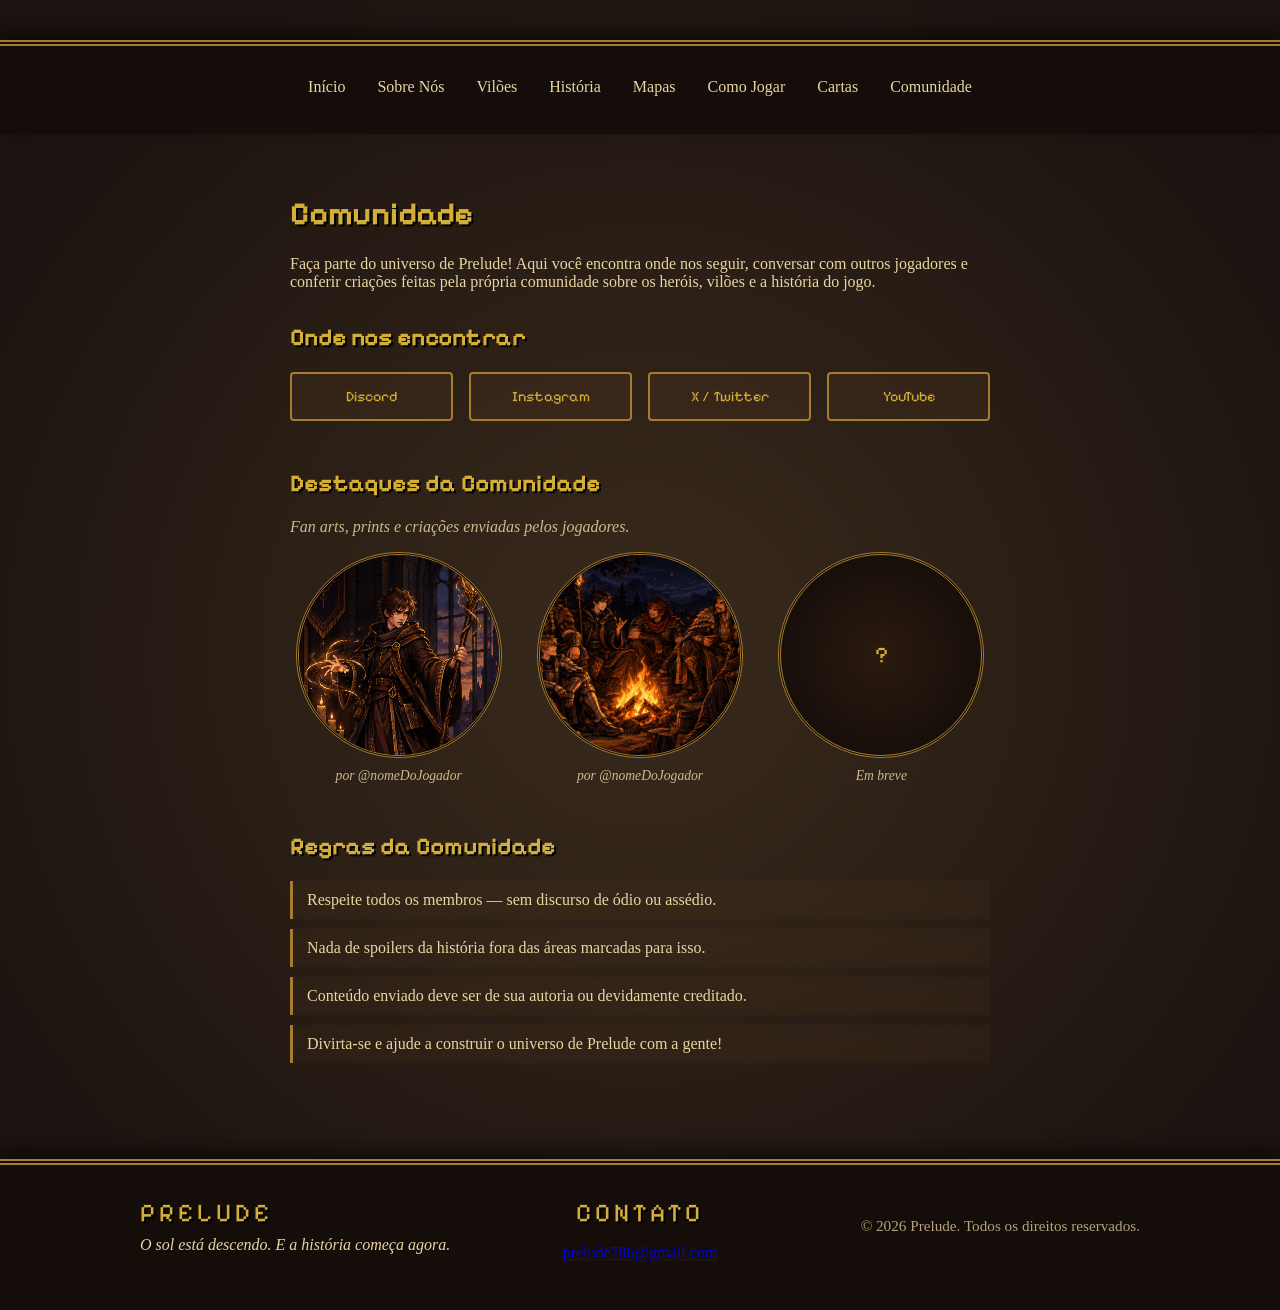
<file: Prelude/comunidade.html>
<!DOCTYPE html>
<html lang="pt-br">
<head>
  <meta charset="UTF-8">
  <meta name="viewport" content="width=device-width, initial-scale=1.0">
  <title>Comunidade - Prelude</title>

  <!-- Fontes usadas no resto do site -->
  <link rel="preconnect" href="https://fonts.googleapis.com">
  <link href="https://fonts.googleapis.com/css2?family=Pixelify+Sans&family=IM+Fell+English&display=swap" rel="stylesheet">

  <link rel="stylesheet" href="css/comunidade.css">
</head>
<body class="pagina-comunidade">

  
  <footer class="rodape">
    <nav class="rodape-links">
      <a href="index.html">Início</a>
      <a href="sobre.html">Sobre Nós</a>
      <a href="viloes.html">Vilões</a>
      <a href="lore.html">História</a>
      <a href="mapas.html">Mapas</a>
      <a href="como-jogar.html">Como Jogar</a>
      <a href="cartas.html">Cartas</a>
      <a href="comunidade.html">Comunidade</a>
    </nav>
</footer>

  <main class="comunidade">

    <h1>Comunidade</h1>
    <p>
      Faça parte do universo de Prelude! Aqui você encontra onde nos seguir,
      conversar com outros jogadores e conferir criações feitas pela própria
      comunidade sobre os heróis, vilões e a história do jogo.
    </p>

    <!-- REDES SOCIAIS -->
    <section class="redes-sociais">
      <h2>Onde nos encontrar</h2>
      <div class="rede-lista">
        <a href="https://discord.gg/aDWKUzaTV" class="rede-card">Discord</a>
        <a href="#" class="rede-card">Instagram</a>
        <a href="#" class="rede-card">X / Twitter</a>
        <a href="#" class="rede-card">YouTube</a>
      </div>
    </section>

    <!-- DESTAQUES DA COMUNIDADESss -->
    <section class="destaques">
      <h2>Destaques da Comunidade</h2>
      <p class="destaques-intro">Fan arts, prints e criações enviadas pelos jogadores.</p>

      <div class="destaques-grid">
        <div class="destaque">
          <div class="destaque-imagem">
            <img src="imagens/fan-art-merovin.png" alt="Fan art enviada pela comunidade">
          </div>
          <p class="destaque-autor">por @nomeDoJogador</p>
        </div>

        <div class="destaque">
          <div class="destaque-imagem">
            <img src="imagens/fanart-prelude.png" alt="Fan art enviada pela comunidade">
          </div>
          <p class="destaque-autor">por @nomeDoJogador</p>
        </div>

        <div class="destaque">
          <div class="destaque-imagem vazio">?</div>
          <p class="destaque-autor">Em breve</p>
        </div>
      </div>
    </section>

    <!-- REGRAS DA COMUNIDADE -->
    <section class="regras">
      <h2>Regras da Comunidade</h2>
      <ul class="regras-lista">
        <li>Respeite todos os membros — sem discurso de ódio ou assédio.</li>
        <li>Nada de spoilers da história fora das áreas marcadas para isso.</li>
        <li>Conteúdo enviado deve ser de sua autoria ou devidamente creditado.</li>
        <li>Divirta-se e ajude a construir o universo de Prelude com a gente!</li>
      </ul>
    </section>

  </main>


  <footer class="rodape">
    <div class="rodape-conteudo">
      <div class="rodape-coluna">
        <p class="rodape-titulo">PRELUDE</p>
        <p class="rodape-frase">O sol está descendo. E a história começa agora.</p>
      </div>
        <div class="rodape-coluna">
            <p class="rodape-titulo">CONTATO</p>
            <p class="rodape-contato">
                <a href="mailto:prelude706@gmail.com">prelude706@gmail.com</a>
            </p>
      </div>
      <div class="rodape-coluna">
        <p class="rodape-copy">&copy; 2026 Prelude. Todos os direitos reservados.</p>
      </div>
    </div>
  </footer>

   <script src="js/lore.js"></script>

</body>
</html>
</file>
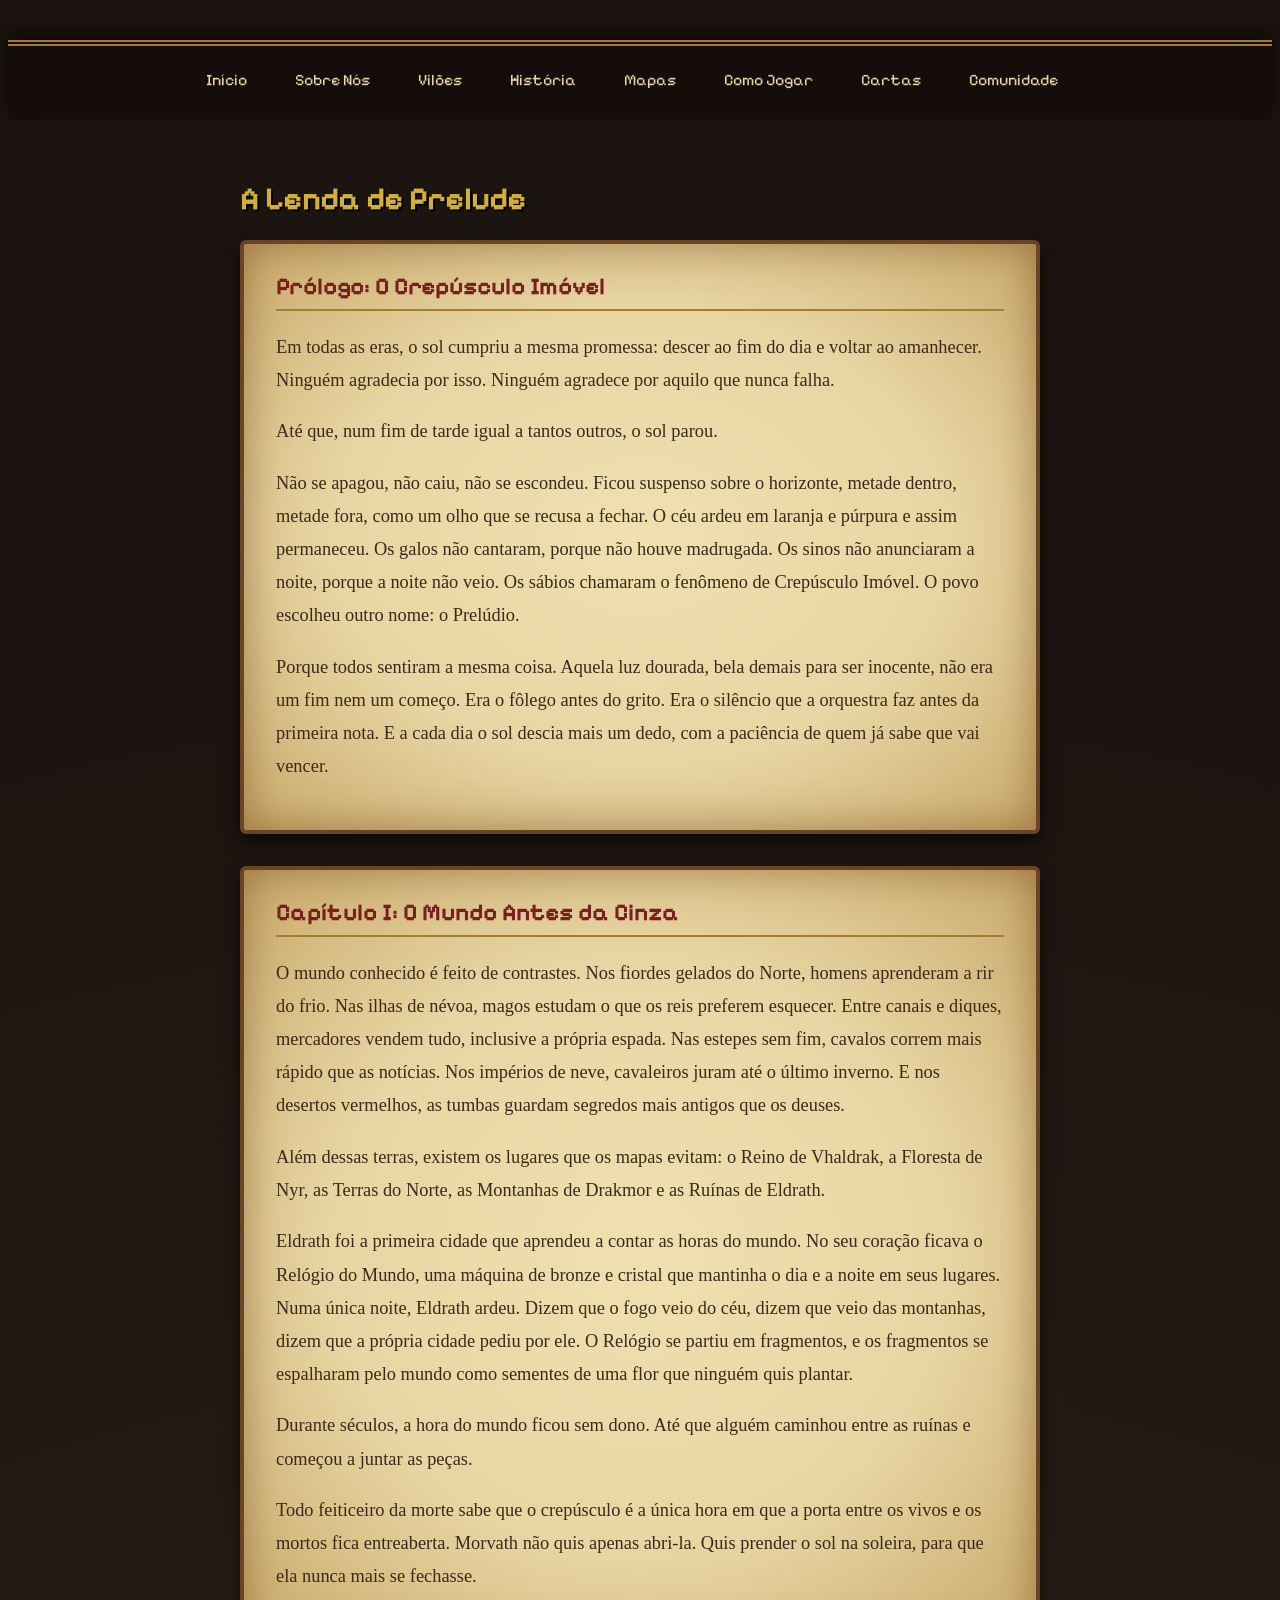
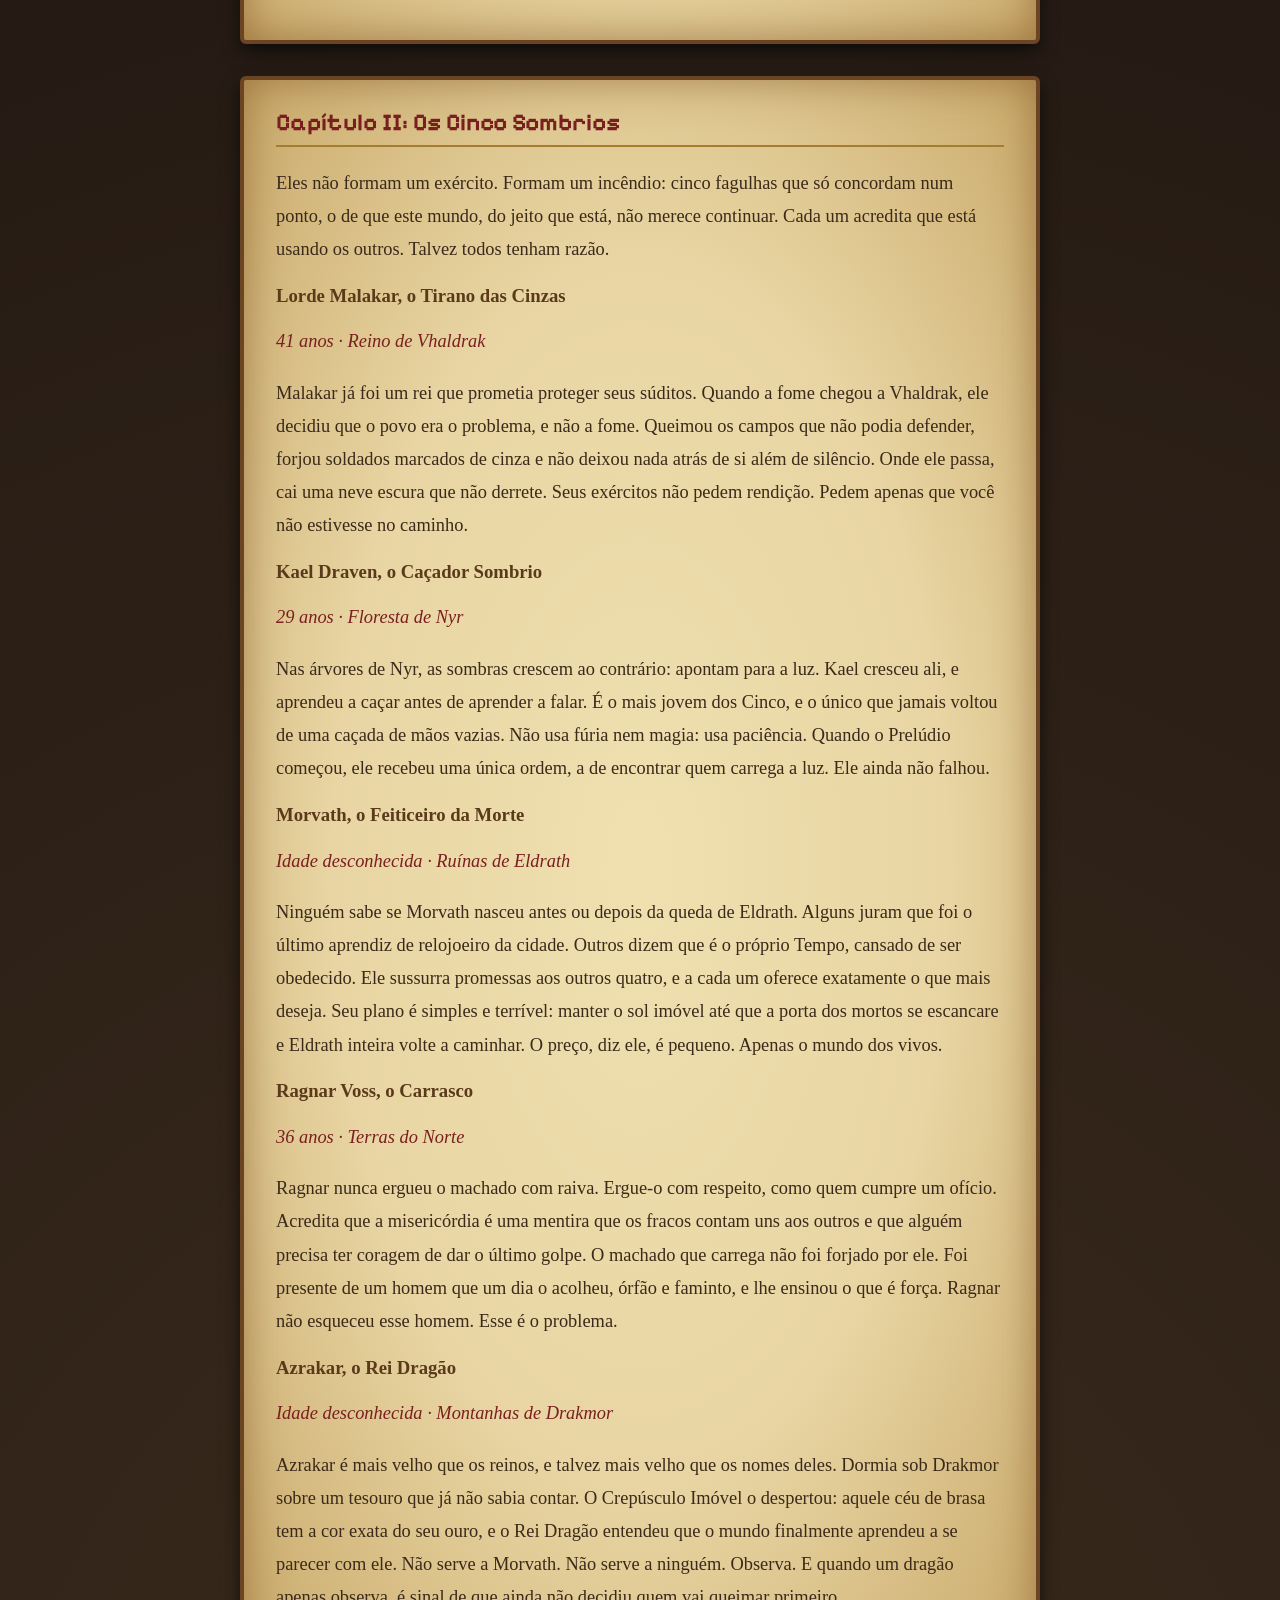
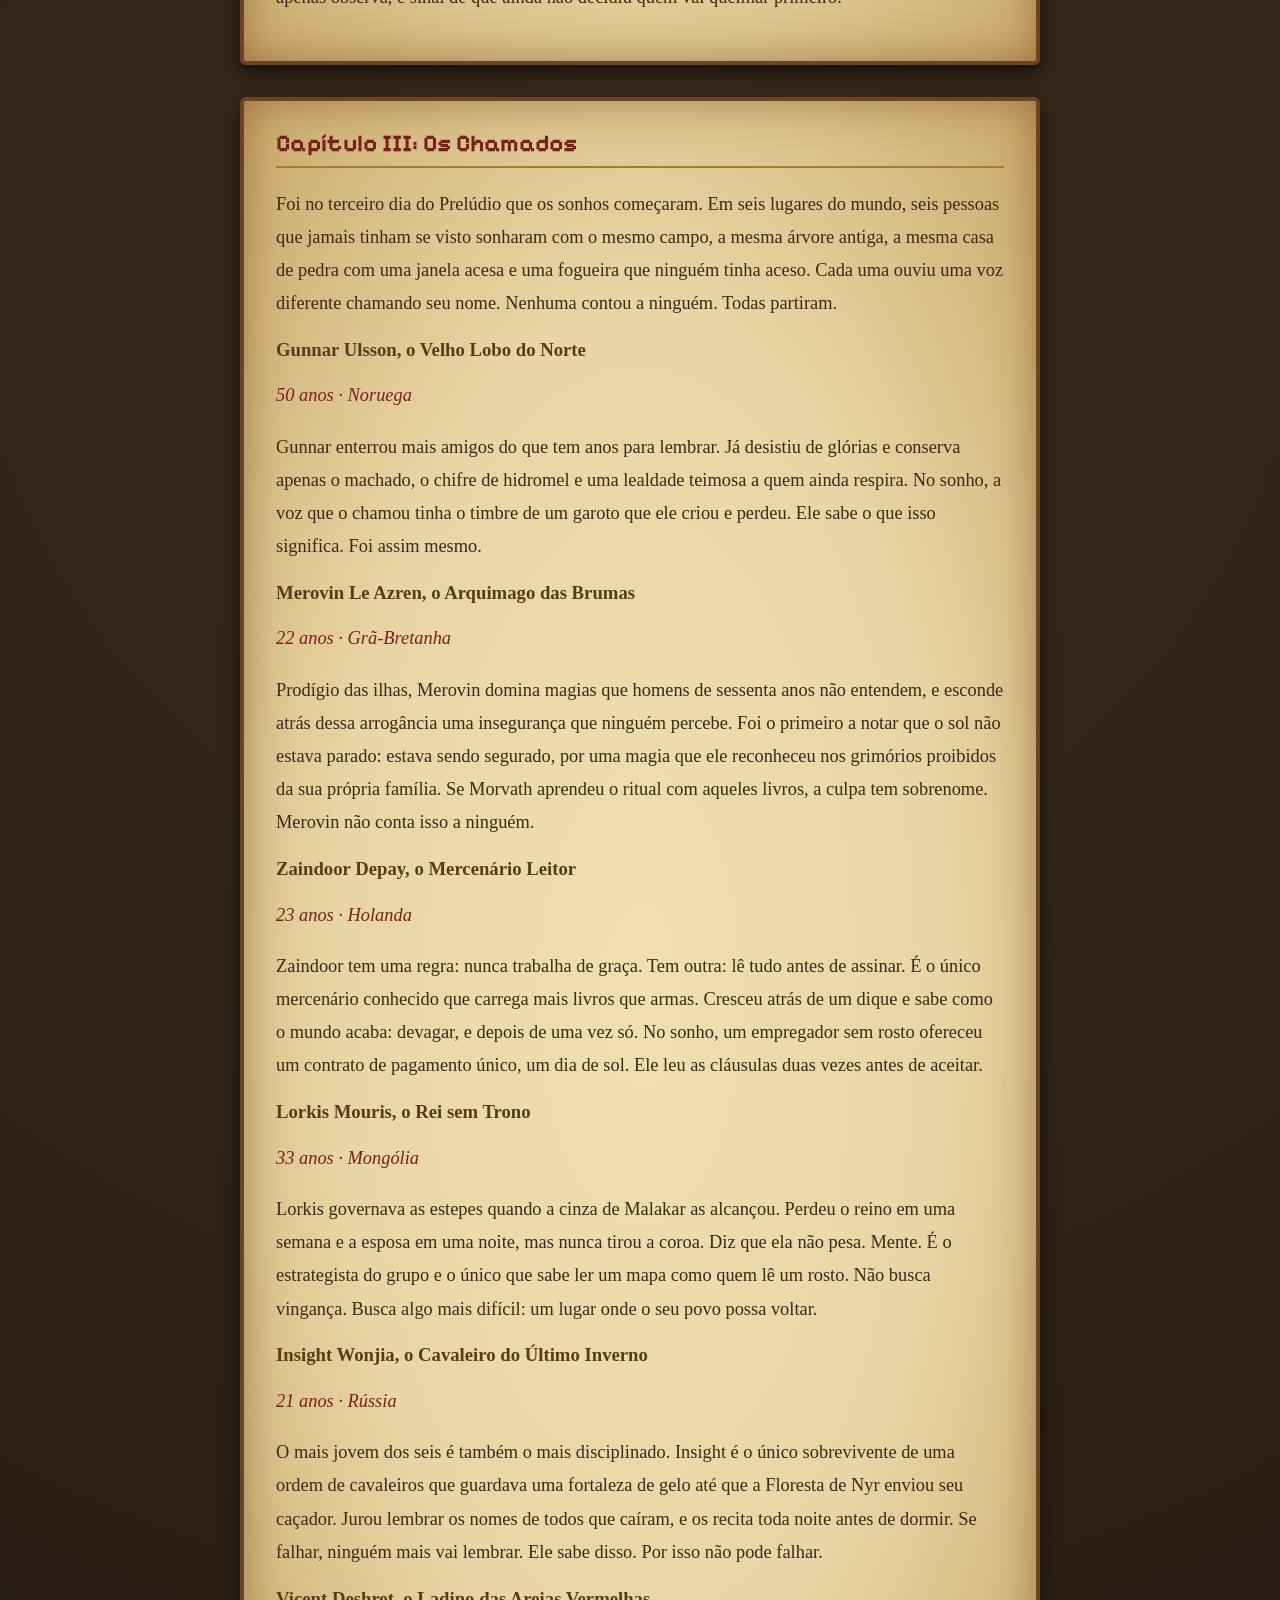
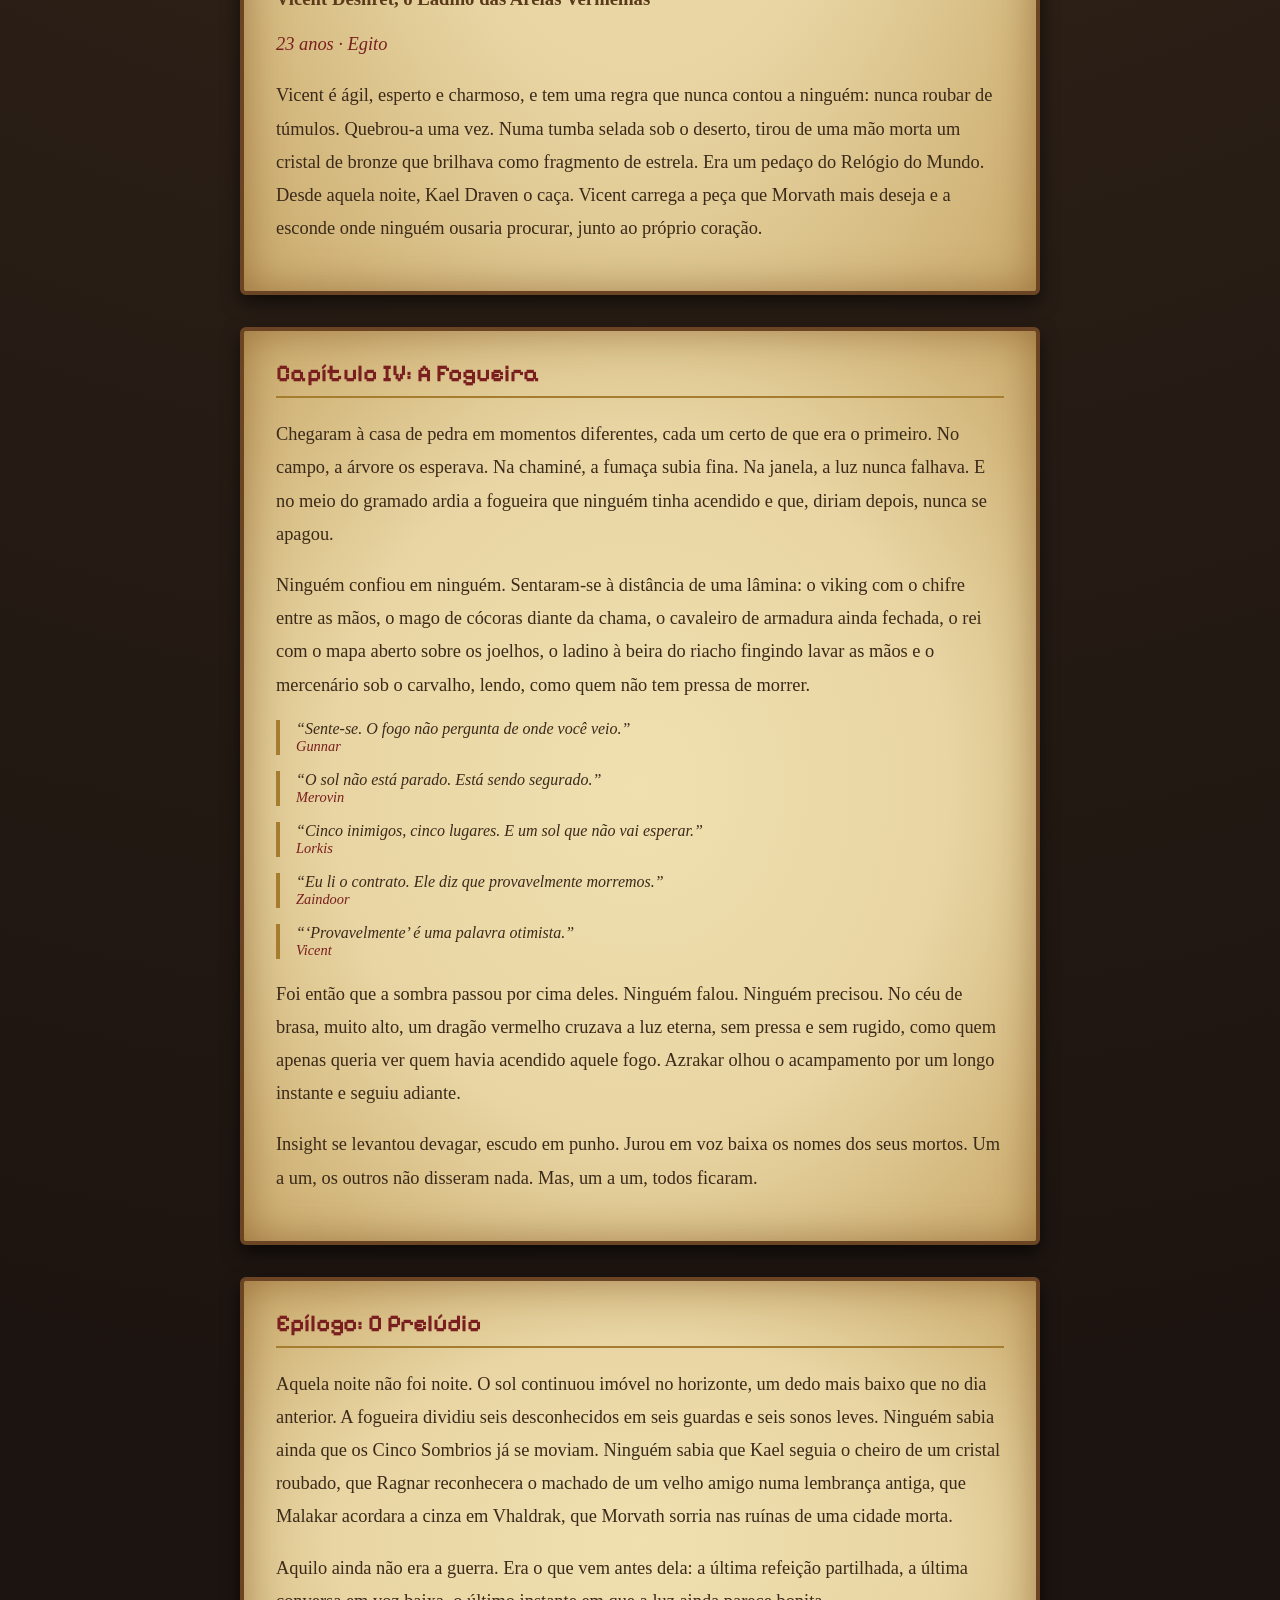
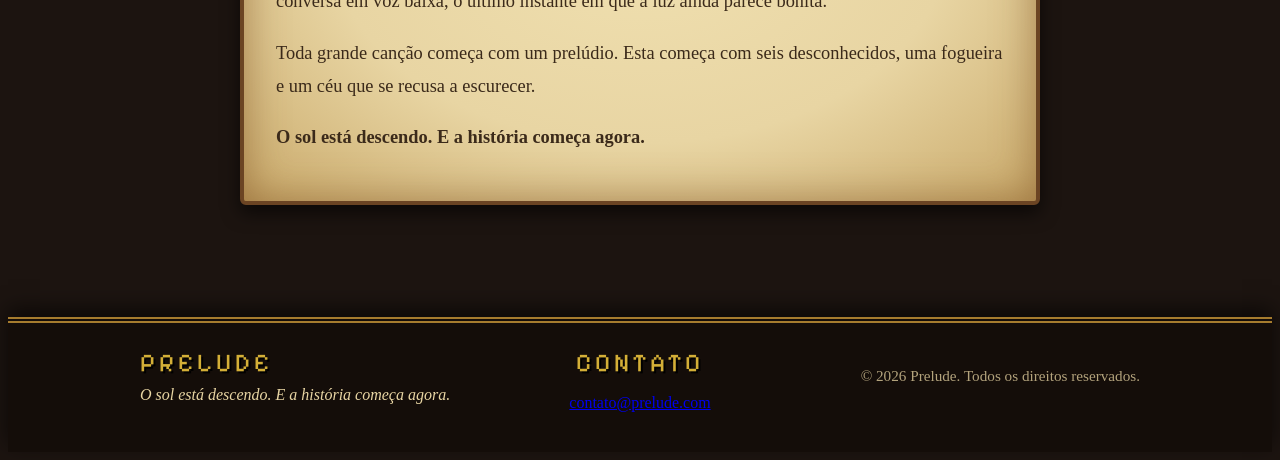
<file: Prelude/lore.html>
<!DOCTYPE html>
<html lang="pt-BR">

<head>
  <meta charset="UTF-8">
  <meta name="viewport" content="width=device-width, initial-scale=1.0">
  <title>Lore | Prelude</title>
  <link rel="stylesheet" href="css/lore.css">
  <link rel="icon" href="imagens/logo.png" type="image/png">
  <link href="https://fonts.googleapis.com/css2?family=Pixelify+Sans:wght@400..700&family=IM+Fell+English&display=swap"
    rel="stylesheet">

</head>

<body class="pagina-lore" id="topo">

  <button class="btn-topo" title="Voltar ao topo">↑</button>

  <footer class="rodape">
    <nav class="rodape-links">
      <a href="index.html">Início</a>
      <a href="sobre.html">Sobre Nós</a>
      <a href="viloes.html">Vilões</a>
      <a href="lore.html">História</a>
      <a href="mapas.html">Mapas</a>
      <a href="como-jogar.html">Como Jogar</a>
      <a href="cartas.html">Cartas</a>
      <a href="comunidade.html">Comunidade</a>
    </nav>
  </footer>

  </footer>

  <div class="barra-progresso"></div>

  <main class="lore">
    <h1>A Lenda de Prelude</h1>

    <section class="capitulo">
      <h2>Prólogo: O Crepúsculo Imóvel</h2>
      <p>Em todas as eras, o sol cumpriu a mesma promessa: descer ao fim do dia e voltar ao amanhecer. Ninguém agradecia
        por isso. Ninguém agradece por aquilo que nunca falha.</p>
      <p>Até que, num fim de tarde igual a tantos outros, o sol parou.</p>
      <p>Não se apagou, não caiu, não se escondeu. Ficou suspenso sobre o horizonte, metade dentro, metade fora, como um
        olho que se recusa a fechar. O céu ardeu em laranja e púrpura e assim permaneceu. Os galos não cantaram, porque
        não houve madrugada. Os sinos não anunciaram a noite, porque a noite não veio. Os sábios chamaram o fenômeno de
        Crepúsculo Imóvel. O povo escolheu outro nome: o Prelúdio.</p>
      <p>Porque todos sentiram a mesma coisa. Aquela luz dourada, bela demais para ser inocente, não era um fim nem um
        começo. Era o fôlego antes do grito. Era o silêncio que a orquestra faz antes da primeira nota. E a cada dia o
        sol descia mais um dedo, com a paciência de quem já sabe que vai vencer.</p>
    </section>

    <section class="capitulo">
      <h2>Capítulo I: O Mundo Antes da Cinza</h2>
      <p>O mundo conhecido é feito de contrastes. Nos fiordes gelados do Norte, homens aprenderam a rir do frio. Nas
        ilhas de névoa, magos estudam o que os reis preferem esquecer. Entre canais e diques, mercadores vendem tudo,
        inclusive a própria espada. Nas estepes sem fim, cavalos correm mais rápido que as notícias. Nos impérios de
        neve, cavaleiros juram até o último inverno. E nos desertos vermelhos, as tumbas guardam segredos mais antigos
        que os deuses.</p>
      <p>Além dessas terras, existem os lugares que os mapas evitam: o Reino de Vhaldrak, a Floresta de Nyr, as Terras
        do Norte, as Montanhas de Drakmor e as Ruínas de Eldrath.</p>
      <p>Eldrath foi a primeira cidade que aprendeu a contar as horas do mundo. No seu coração ficava o Relógio do
        Mundo, uma máquina de bronze e cristal que mantinha o dia e a noite em seus lugares. Numa única noite, Eldrath
        ardeu. Dizem que o fogo veio do céu, dizem que veio das montanhas, dizem que a própria cidade pediu por ele. O
        Relógio se partiu em fragmentos, e os fragmentos se espalharam pelo mundo como sementes de uma flor que ninguém
        quis plantar.</p>
      <p>Durante séculos, a hora do mundo ficou sem dono. Até que alguém caminhou entre as ruínas e começou a juntar as
        peças.</p>
      <p>Todo feiticeiro da morte sabe que o crepúsculo é a única hora em que a porta entre os vivos e os mortos fica
        entreaberta. Morvath não quis apenas abri-la. Quis prender o sol na soleira, para que ela nunca mais se
        fechasse.</p>
    </section>

    <section class="capitulo">
      <h2>Capítulo II: Os Cinco Sombrios</h2>
      <p>Eles não formam um exército. Formam um incêndio: cinco fagulhas que só concordam num ponto, o de que este
        mundo, do jeito que está, não merece continuar. Cada um acredita que está usando os outros. Talvez todos tenham
        razão.</p>

      <h3>Lorde Malakar, o Tirano das Cinzas</h3>
      <p><em>41 anos · Reino de Vhaldrak</em></p>
      <p>Malakar já foi um rei que prometia proteger seus súditos. Quando a fome chegou a Vhaldrak, ele decidiu que o
        povo era o problema, e não a fome. Queimou os campos que não podia defender, forjou soldados marcados de cinza e
        não deixou nada atrás de si além de silêncio. Onde ele passa, cai uma neve escura que não derrete. Seus
        exércitos não pedem rendição. Pedem apenas que você não estivesse no caminho.</p>

      <h3>Kael Draven, o Caçador Sombrio</h3>
      <p><em>29 anos · Floresta de Nyr</em></p>
      <p>Nas árvores de Nyr, as sombras crescem ao contrário: apontam para a luz. Kael cresceu ali, e aprendeu a caçar
        antes de aprender a falar. É o mais jovem dos Cinco, e o único que jamais voltou de uma caçada de mãos vazias.
        Não usa fúria nem magia: usa paciência. Quando o Prelúdio começou, ele recebeu uma única ordem, a de encontrar
        quem carrega a luz. Ele ainda não falhou.</p>

      <h3>Morvath, o Feiticeiro da Morte</h3>
      <p><em>Idade desconhecida · Ruínas de Eldrath</em></p>
      <p>Ninguém sabe se Morvath nasceu antes ou depois da queda de Eldrath. Alguns juram que foi o último aprendiz de
        relojoeiro da cidade. Outros dizem que é o próprio Tempo, cansado de ser obedecido. Ele sussurra promessas aos
        outros quatro, e a cada um oferece exatamente o que mais deseja. Seu plano é simples e terrível: manter o sol
        imóvel até que a porta dos mortos se escancare e Eldrath inteira volte a caminhar. O preço, diz ele, é pequeno.
        Apenas o mundo dos vivos.</p>

      <h3>Ragnar Voss, o Carrasco</h3>
      <p><em>36 anos · Terras do Norte</em></p>
      <p>Ragnar nunca ergueu o machado com raiva. Ergue-o com respeito, como quem cumpre um ofício. Acredita que a
        misericórdia é uma mentira que os fracos contam uns aos outros e que alguém precisa ter coragem de dar o último
        golpe. O machado que carrega não foi forjado por ele. Foi presente de um homem que um dia o acolheu, órfão e
        faminto, e lhe ensinou o que é força. Ragnar não esqueceu esse homem. Esse é o problema.</p>

      <h3>Azrakar, o Rei Dragão</h3>
      <p><em>Idade desconhecida · Montanhas de Drakmor</em></p>
      <p>Azrakar é mais velho que os reinos, e talvez mais velho que os nomes deles. Dormia sob Drakmor sobre um tesouro
        que já não sabia contar. O Crepúsculo Imóvel o despertou: aquele céu de brasa tem a cor exata do seu ouro, e o
        Rei Dragão entendeu que o mundo finalmente aprendeu a se parecer com ele. Não serve a Morvath. Não serve a
        ninguém. Observa. E quando um dragão apenas observa, é sinal de que ainda não decidiu quem vai queimar primeiro.
      </p>
    </section>

    <section class="capitulo">
      <h2>Capítulo III: Os Chamados</h2>
      <p>Foi no terceiro dia do Prelúdio que os sonhos começaram. Em seis lugares do mundo, seis pessoas que jamais
        tinham se visto sonharam com o mesmo campo, a mesma árvore antiga, a mesma casa de pedra com uma janela acesa e
        uma fogueira que ninguém tinha aceso. Cada uma ouviu uma voz diferente chamando seu nome. Nenhuma contou a
        ninguém. Todas partiram.</p>

      <h3>Gunnar Ulsson, o Velho Lobo do Norte</h3>
      <p><em>50 anos · Noruega</em></p>
      <p>Gunnar enterrou mais amigos do que tem anos para lembrar. Já desistiu de glórias e conserva apenas o machado, o
        chifre de hidromel e uma lealdade teimosa a quem ainda respira. No sonho, a voz que o chamou tinha o timbre de
        um garoto que ele criou e perdeu. Ele sabe o que isso significa. Foi assim mesmo.</p>

      <h3>Merovin Le Azren, o Arquimago das Brumas</h3>
      <p><em>22 anos · Grã-Bretanha</em></p>
      <p>Prodígio das ilhas, Merovin domina magias que homens de sessenta anos não entendem, e esconde atrás dessa
        arrogância uma insegurança que ninguém percebe. Foi o primeiro a notar que o sol não estava parado: estava sendo
        segurado, por uma magia que ele reconheceu nos grimórios proibidos da sua própria família. Se Morvath aprendeu o
        ritual com aqueles livros, a culpa tem sobrenome. Merovin não conta isso a ninguém.</p>

      <h3>Zaindoor Depay, o Mercenário Leitor</h3>
      <p><em>23 anos · Holanda</em></p>
      <p>Zaindoor tem uma regra: nunca trabalha de graça. Tem outra: lê tudo antes de assinar. É o único mercenário
        conhecido que carrega mais livros que armas. Cresceu atrás de um dique e sabe como o mundo acaba: devagar, e
        depois de uma vez só. No sonho, um empregador sem rosto ofereceu um contrato de pagamento único, um dia de sol.
        Ele leu as cláusulas duas vezes antes de aceitar.</p>

      <h3>Lorkis Mouris, o Rei sem Trono</h3>
      <p><em>33 anos · Mongólia</em></p>
      <p>Lorkis governava as estepes quando a cinza de Malakar as alcançou. Perdeu o reino em uma semana e a esposa em
        uma noite, mas nunca tirou a coroa. Diz que ela não pesa. Mente. É o estrategista do grupo e o único que sabe
        ler um mapa como quem lê um rosto. Não busca vingança. Busca algo mais difícil: um lugar onde o seu povo possa
        voltar.</p>

      <h3>Insight Wonjia, o Cavaleiro do Último Inverno</h3>
      <p><em>21 anos · Rússia</em></p>
      <p>O mais jovem dos seis é também o mais disciplinado. Insight é o único sobrevivente de uma ordem de cavaleiros
        que guardava uma fortaleza de gelo até que a Floresta de Nyr enviou seu caçador. Jurou lembrar os nomes de todos
        que caíram, e os recita toda noite antes de dormir. Se falhar, ninguém mais vai lembrar. Ele sabe disso. Por
        isso não pode falhar.</p>

      <h3>Vicent Deshret, o Ladino das Areias Vermelhas</h3>
      <p><em>23 anos · Egito</em></p>
      <p>Vicent é ágil, esperto e charmoso, e tem uma regra que nunca contou a ninguém: nunca roubar de túmulos.
        Quebrou-a uma vez. Numa tumba selada sob o deserto, tirou de uma mão morta um cristal de bronze que brilhava
        como fragmento de estrela. Era um pedaço do Relógio do Mundo. Desde aquela noite, Kael Draven o caça. Vicent
        carrega a peça que Morvath mais deseja e a esconde onde ninguém ousaria procurar, junto ao próprio coração.</p>
    </section>

    <section class="capitulo">
      <h2>Capítulo IV: A Fogueira</h2>
      <p>Chegaram à casa de pedra em momentos diferentes, cada um certo de que era o primeiro. No campo, a árvore os
        esperava. Na chaminé, a fumaça subia fina. Na janela, a luz nunca falhava. E no meio do gramado ardia a fogueira
        que ninguém tinha acendido e que, diriam depois, nunca se apagou.</p>
      <p>Ninguém confiou em ninguém. Sentaram-se à distância de uma lâmina: o viking com o chifre entre as mãos, o mago
        de cócoras diante da chama, o cavaleiro de armadura ainda fechada, o rei com o mapa aberto sobre os joelhos, o
        ladino à beira do riacho fingindo lavar as mãos e o mercenário sob o carvalho, lendo, como quem não tem pressa
        de morrer.</p>

      <blockquote>“Sente-se. O fogo não pergunta de onde você veio.” <cite>Gunnar</cite></blockquote>
      <blockquote>“O sol não está parado. Está sendo segurado.” <cite>Merovin</cite></blockquote>
      <blockquote>“Cinco inimigos, cinco lugares. E um sol que não vai esperar.” <cite>Lorkis</cite></blockquote>
      <blockquote>“Eu li o contrato. Ele diz que provavelmente morremos.” <cite>Zaindoor</cite></blockquote>
      <blockquote>“‘Provavelmente’ é uma palavra otimista.” <cite>Vicent</cite></blockquote>

      <p>Foi então que a sombra passou por cima deles. Ninguém falou. Ninguém precisou. No céu de brasa, muito alto, um
        dragão vermelho cruzava a luz eterna, sem pressa e sem rugido, como quem apenas queria ver quem havia acendido
        aquele fogo. Azrakar olhou o acampamento por um longo instante e seguiu adiante.</p>
      <p>Insight se levantou devagar, escudo em punho. Jurou em voz baixa os nomes dos seus mortos. Um a um, os outros
        não disseram nada. Mas, um a um, todos ficaram.</p>
    </section>

    <section class="capitulo">
      <h2>Epílogo: O Prelúdio</h2>
      <p>Aquela noite não foi noite. O sol continuou imóvel no horizonte, um dedo mais baixo que no dia anterior. A
        fogueira dividiu seis desconhecidos em seis guardas e seis sonos leves. Ninguém sabia ainda que os Cinco
        Sombrios já se moviam. Ninguém sabia que Kael seguia o cheiro de um cristal roubado, que Ragnar reconhecera o
        machado de um velho amigo numa lembrança antiga, que Malakar acordara a cinza em Vhaldrak, que Morvath sorria
        nas ruínas de uma cidade morta.</p>
      <p>Aquilo ainda não era a guerra. Era o que vem antes dela: a última refeição partilhada, a última conversa em voz
        baixa, o último instante em que a luz ainda parece bonita.</p>
      <p>Toda grande canção começa com um prelúdio. Esta começa com seis desconhecidos, uma fogueira e um céu que se
        recusa a escurecer.</p>
      <p><strong>O sol está descendo. E a história começa agora.</strong></p>
    </section>

  </main>

  <script src="js/lore.js"></script>

  <footer class="rodape">
    <div class="rodape-conteudo">
      <div class="rodape-coluna">
        <p class="rodape-titulo">PRELUDE</p>
        <p class="rodape-frase">O sol está descendo. E a história começa agora.</p>
      </div>
      <div class="rodape-coluna">
        <p class="rodape-titulo">CONTATO</p>
        <p class="rodape-contato">
          <a href="mailto:contato@prelude.com">contato@prelude.com</a>
        </p>
      </div>
      <div class="rodape-coluna">
        <p class="rodape-copy">&copy; 2026 Prelude. Todos os direitos reservados.</p>
      </div>
    </div>
  </footer>

</body>

</html>
</file>
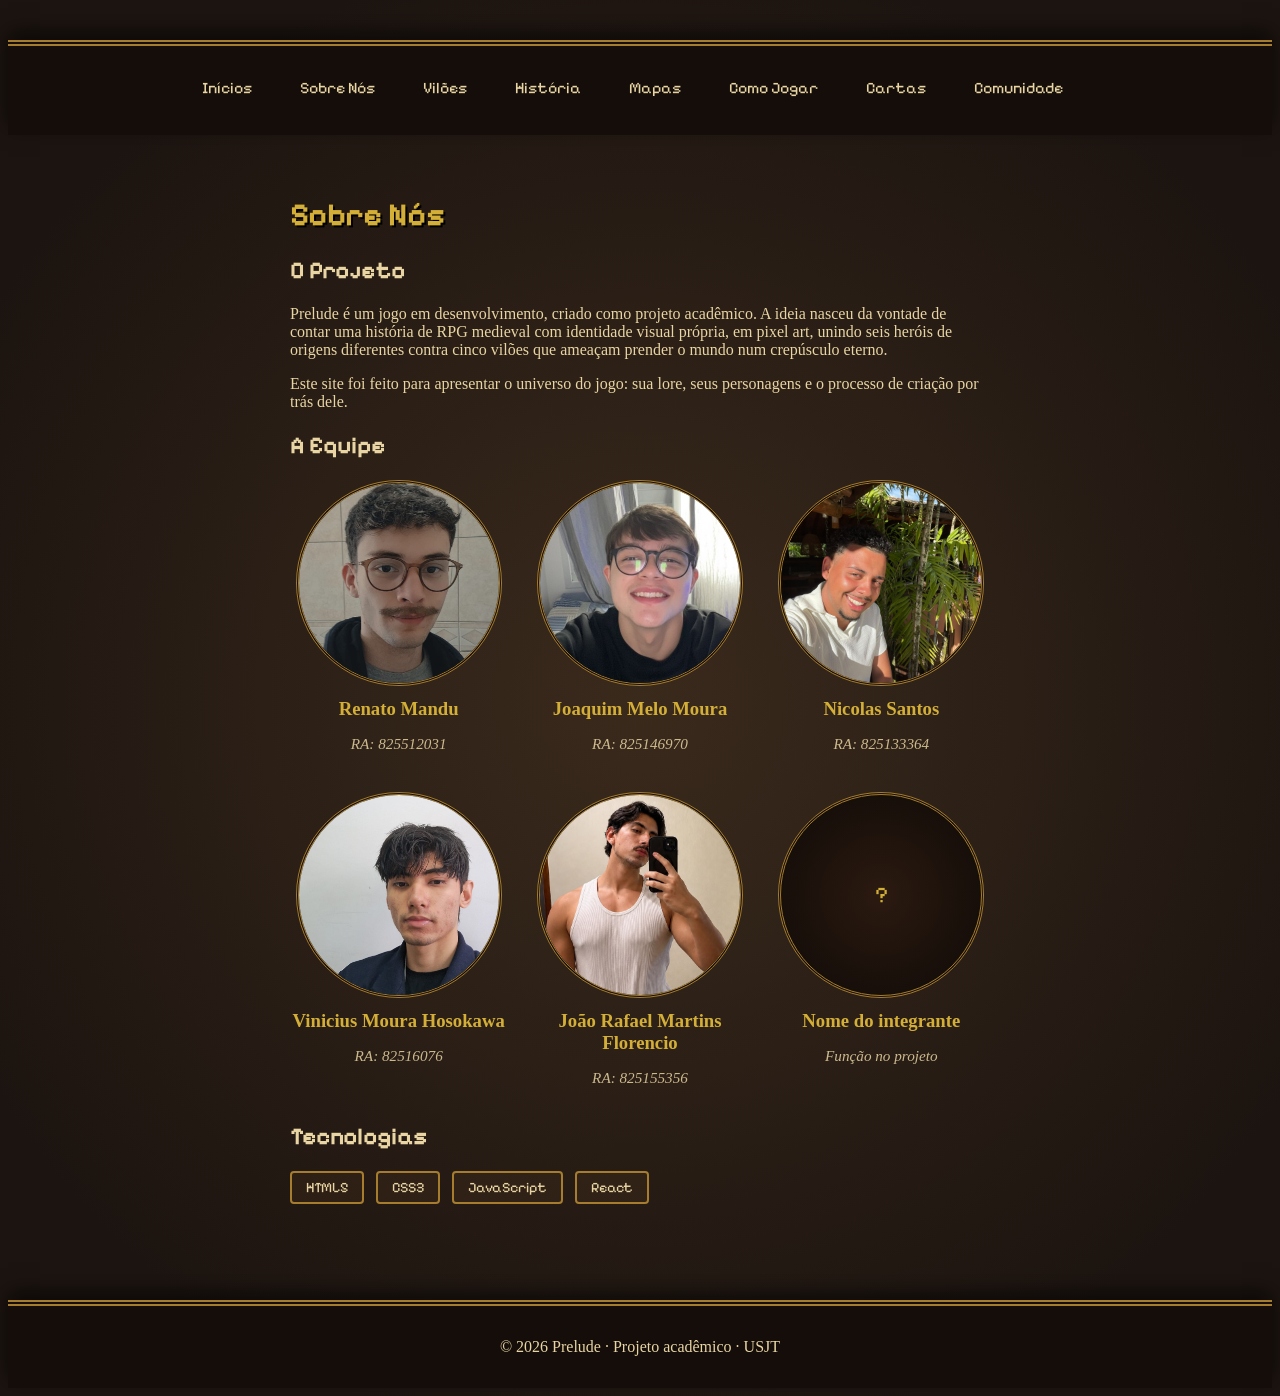
<file: Prelude/sobre.html>
<!DOCTYPE html>
<html lang="pt-BR">

<head>
  <meta charset="UTF-8">
  <meta name="viewport" content="width=device-width, initial-scale=1.0">
  <title>Sobre Nós | Prelude</title>
  <link rel="stylesheet" href="css/sobre.css">
  <link rel="icon" href="imagens/logo.png" type="image/png">
  <link href="https://fonts.googleapis.com/css2?family=Pixelify+Sans:wght@400..700&family=IM+Fell+English&display=swap"
    rel="stylesheet">
</head>

<body class="pagina-lore" id="topo">

  <footer class="rodape">
    <nav class="rodape-links">
      <a href="index.html">Inícios</a>
      <a href="sobre.html">Sobre Nós</a>
      <a href="viloes.html">Vilões</a>
      <a href="lore.html">História</a>
      <a href="mapas.html">Mapas</a>
      <a href="como-jogar.html">Como Jogar</a>
      <a href="cartas.html">Cartas</a>
      <a href="comunidade.html">Comunidade</a>
    </nav>
</footer>

  <main class="lore">
    <h1>Sobre Nós</h1>

    <section class="capitulo">
      <h2>O Projeto</h2>
      <p>Prelude é um jogo em desenvolvimento, criado como projeto acadêmico. A ideia nasceu da vontade de contar uma
        história de RPG medieval com identidade visual própria, em pixel art, unindo seis heróis de origens diferentes
        contra cinco vilões que ameaçam prender o mundo num crepúsculo eterno.</p>
      <p>Este site foi feito para apresentar o universo do jogo: sua lore, seus personagens e o processo de criação por
        trás dele.</p>
    </section>

    <section class="capitulo">
      <h2>A Equipe</h2>
      <div class="equipe">

        <div class="membro">
          <div class="brasao-membro">
            <img src="imagens/Renato-foto.jpeg" alt="Renato Mandu">
          </div>
          <h3>Renato Mandu</h3>
          <p class="funcao">RA: 825512031</p>
        </div>

        <div class="membro">
          <div class="brasao-membro">
            <img src="imagens/Joakas-foto.jpg" alt="Joaquim Melo Moura">
          </div>
          <h3>Joaquim Melo Moura</h3>
          <p class="funcao">RA: 825146970</p>
        </div>

        <div class="membro">
          <div class="brasao-membro">
            <img src="imagens/Nicolas-foto.jpeg" alt="Nicolas Santos">
          </div>
          <h3>Nicolas Santos</h3>
          <p class="funcao">RA: 825133364</p>
        </div>

        <div class="membro">
          <div class="brasao-membro">
            <img src="imagens/Kawa-foto1.png" alt="Viniicus Moura Hosokawa">
          </div>
          <h3>Vinicius Moura Hosokawa</h3>
          <p class="funcao">RA: 82516076</p>
        </div>

        <div class="membro">
          <div class="brasao-membro">
            <img src="imagens/johnny-foto.png" alt="João Rafael Martins Florencio">
          </div>
          <h3>João Rafael Martins Florencio</h3>
          <p class="funcao">RA: 825155356</p>
        </div>

        <div class="membro">
          <div class="brasao-membro">?</div>
          <h3>Nome do integrante</h3>
          <p class="funcao">Função no projeto</p>
        </div>

      </div>
    </section>

    <section class="capitulo">
      <h2>Tecnologias</h2>
      <ul class="tecnologias">
        <li>HTML5</li>
        <li>CSS3</li>
        <li>JavaScript</li>
        <li>React</li>
      </ul>
    </section>

  </main>

  <footer class="rodape">© 2026 Prelude · Projeto acadêmico · USJT</footer>

  <script src="js/lore.js"></script>

</body>
</file>
<file: Prelude/css/comunidade.css>
/* ==========================================================================
   TIPOGRAFIA / FUNDO (mesmo padrão da página Lore)
   ========================================================================== */

body {
  font-family: "IM Fell English", Georgia, serif;
}

.pagina-comunidade {
  background-color: #1c1410;
  background-image: radial-gradient(circle at center, #3a2a1c 0%, #1c1410 80%);
  color: #e8d5a3;
  margin: 0;
}

.comunidade h1,
.comunidade h2 {
  font-family: "Pixelify Sans", monospace;
  color: #d4af37;
  text-shadow: 2px 2px 0 #000;
}

.comunidade {
  max-width: 700px;
  margin: 0 auto;
  padding: 40px 20px;
}



/* ==========================================================================
   REDES SOCIAIS
   ========================================================================== */

.redes-sociais {
  margin-top: 32px;
}

.rede-lista {
  display: grid;
  grid-template-columns: repeat(2, 1fr);
  gap: 16px;
  margin-top: 16px;
}

@media (min-width: 700px) {
  .rede-lista {
    grid-template-columns: repeat(4, 1fr);
  }
}

.rede-card {
  display: block;
  text-align: center;
  padding: 14px 10px;
  background: rgba(107, 68, 35, 0.15);
  border: 2px solid #a67c2e;
  border-radius: 4px;
  color: #d4af37;
  text-decoration: none;
  font-family: "Pixelify Sans", monospace;
  font-size: 0.9rem;
  transition: transform 0.2s, background 0.2s;
}

.rede-card:hover {
  transform: translateY(-4px);
  background: rgba(107, 68, 35, 0.3);
}


/* ==========================================================================
   DESTAQUES DA COMUNIDADE
   ========================================================================== */

.destaques {
  margin-top: 48px;
}

.destaques-intro {
  font-style: italic;
  opacity: 0.85;
  margin-top: 4px;
}

.destaques-grid {
  display: grid;
  grid-template-columns: repeat(2, 1fr); /* padrão: celular */
  gap: 24px;
  margin-top: 16px;
}

@media (min-width: 700px) {
  .destaques-grid {
    grid-template-columns: repeat(3, 1fr);
  }
}

.destaque {
  text-align: center;
  transition: transform 0.2s;
}

.destaque:hover {
  transform: translateY(-4px);
}

.destaque-imagem {
  width: 200px;
  height: 200px;
  margin: 0 auto 10px;
  border-radius: 50%;
  overflow: hidden;
  border: 3px double #a67c2e;
  background: radial-gradient(circle, #2b1a10 0%, #140d09 80%);
  display: flex;
  align-items: center;
  justify-content: center;
}

@media (max-width: 700px) {
  .destaque-imagem {
    width: 90px;
    height: 90px;
  }
}

.destaque-imagem img {
  width: 100%;
  height: 100%;
  object-fit: cover;
}

.destaque-imagem.vazio {
  font-family: "Pixelify Sans", monospace;
  font-size: 1.4rem;
  color: #d4af37;
}

.destaque-autor {
  font-size: 0.85rem;
  font-style: italic;
  opacity: 0.85;
  margin: 0;
}


/* ==========================================================================
   REGRAS DA COMUNIDADE
   ========================================================================== */

.regras {
  margin-top: 48px;
}

.regras-lista {
  list-style: none;
  padding: 0;
  margin-top: 16px;
}

.regras-lista li {
  padding: 10px 14px;
  margin-bottom: 10px;
  background: rgba(107, 68, 35, 0.1);
  border-left: 3px solid #a67c2e;
}

.rodape {
  background: #140d09;
  border-top: 6px double #a67c2e;
  color: #e8d5a3;
  padding: 32px 20px;
  margin-top: 40px;
  box-shadow: 0 -8px 20px rgba(0, 0, 0, 0.6);
  text-align: center;
}

.rodape-conteudo {
  display: flex;
  justify-content: space-between;
  align-items: flex-start;
  gap: 32px;
  max-width: 1000px;
  margin: 0 auto;
}

.rodape-coluna {
  flex: 1;
}

/* alinhamento de cada coluna */
.rodape-coluna:first-child {
  text-align: left;
}

.rodape-coluna:nth-child(2) {
  text-align: center;
}

.rodape-coluna:last-child {
  text-align: right;
}

.rodape-titulo {
  font-family: "Pixelify Sans", monospace;
  font-size: 1.6rem;
  letter-spacing: 4px;
  color: #d4af37;
  margin: 0 0 8px;
  text-shadow: 2px 2px 0 #000;
}

.rodape-subtitulo {
  font-family: "Pixelify Sans", monospace;
  color: #d4af37;
  margin: 0 0 12px;
  padding-bottom: 6px;
  border-bottom: 2px solid #a67c2e;
  display: inline-block;
}

.rodape-frase {
  font-style: italic;
  margin: 0;
}

.rodape-links {
  display: flex;
  justify-content: center;
  flex-wrap: wrap;
  gap: 16px 32px;
}

.rodape-links a {
  display: block;
  color: #e8d5a3;
  text-decoration: none;
  margin-bottom: 6px;
}

.rodape-links a:hover {
  color: #b22222;
}

.rodape-copy {
  font-size: 0.95rem;
  opacity: 0.75;
  margin: 20px 0 4px;
}
</file>
<file: Prelude/css/lore.css>
/* ==========================================================================
   Tipografia geral
   ========================================================================== */

h1,
h2,
nav a {
  font-family: "Pixelify Sans", monospace;
}

body {
  font-family: "IM Fell English", Georgia, serif;
}

h1 {
  color: #d4af37;
  text-shadow: 2px 2px 0 #000;
}

nav a {
  color: #d4af37;
  text-decoration: none;
  margin-right: 16px;
}


/* ==========================================================================
   Página Lore (fundo e layout geral)
   ========================================================================== */

.pagina-lore {
  background-color: #1c1410;
  background-image: radial-gradient(circle at center, #3a2a1c 0%, #1c1410 80%);
  color: #e8d5a3;
}

.lore {
  max-width: 800px;
  margin: 0 auto;
  padding: 40px 20px;
}


/* ==========================================================================
   Capítulos
   ========================================================================== */

.capitulo {
  /* papel envelhecido: centro claro e bordas mais escuras */
  background:
    radial-gradient(ellipse at center, #f0e0b0 0%, #e8d5a3 55%, #c9a96a 100%);
  color: #3b2a1a;
  /* tinta marrom */
  border: 4px solid #6b4423;
  /* couro */
  border-radius: 6px;
  padding: 28px 32px;
  margin-bottom: 32px;

  /* sombra por dentro (papel queimado nas pontas) e por fora */
  box-shadow:
    inset 0 0 40px rgba(120, 75, 30, 0.55),
    0 8px 18px rgba(0, 0, 0, 0.6);
}

.capitulo h2 {
  color: #7a1f1f;
  /* vinho, como tinta de brasão */
  border-bottom: 2px solid #a67c2e;
  padding-bottom: 8px;
  margin-top: 0;
}

.capitulo p {
  line-height: 1.8;
  font-size: 1.15rem;
}

.capitulo h3 {
  color: #5a3a1a;
  margin-bottom: 4px;
}

.capitulo em {
  color: #7a1f1f;
}

.capitulo blockquote {
  margin: 16px 0;
  padding-left: 16px;
  border-left: 4px solid #a67c2e;
  font-style: italic;
}

.capitulo cite {
  display: block;
  font-size: 0.9rem;
  color: #7a1f1f;
}

.capitulo h3 {
  color: #5a3a1a;
  margin-bottom: 4px;
}

.capitulo em {
  color: #7a1f1f;
}

.capitulo blockquote {
  margin: 16px 0;
  padding-left: 16px;
  border-left: 4px solid #a67c2e;
  font-style: italic;
}

.capitulo cite {
  display: block;
  font-size: 0.9rem;
  color: #7a1f1f;
}


/* ==========================================================================
   Rodapé — versão em colunas (título / links / créditos)
   ========================================================================== */

.rodape {
  background: #140d09;
  border-top: 6px double #a67c2e;
  color: #e8d5a3;
  padding: 32px 20px;
  margin-top: 40px;
  box-shadow: 0 -8px 20px rgba(0, 0, 0, 0.6);
}

.rodape-conteudo {
  display: flex;
  justify-content: space-between;
  align-items: flex-start;
  gap: 32px;
  max-width: 1000px;
  margin: 0 auto;
}

.rodape-coluna {
  flex: 1;
}

/* alinhamento de cada coluna */
.rodape-coluna:first-child {
  text-align: left;
}

.rodape-coluna:nth-child(2) {
  text-align: center;
}

.rodape-coluna:last-child {
  text-align: right;
}

.rodape-titulo {
  font-family: "Pixelify Sans", monospace;
  font-size: 1.6rem;
  letter-spacing: 4px;
  color: #d4af37;
  margin: 0 0 8px;
  text-shadow: 2px 2px 0 #000;
}

.rodape-subtitulo {
  font-family: "Pixelify Sans", monospace;
  color: #d4af37;
  margin: 0 0 12px;
  padding-bottom: 6px;
  border-bottom: 2px solid #a67c2e;
  display: inline-block;
}

.rodape-frase {
  font-style: italic;
  margin: 0;
}

.rodape-links a {
  display: block;
  color: #e8d5a3;
  text-decoration: none;
  margin-bottom: 6px;
}

.rodape-links a:hover {
  color: #b22222;
}

.rodape-copy {
  font-size: 0.95rem;
  opacity: 0.75;
  margin: 0 0 4px;
}

/* no celular, as colunas voltam a ficar empilhadas */
@media (max-width: 700px) {
  .rodape-conteudo {
    flex-direction: column;
    align-items: center;
  }

  .rodape-coluna,
  .rodape-coluna:first-child,
  .rodape-coluna:last-child {
    text-align: center;
  }
}


/* ==========================================================================
   Rodapé — versão simples (links em linha, cor padrão)
   ========================================================================== */

.rodape {
  text-align: center;
  padding: 24px 20px;
  margin-top: 40px;
}

.rodape-links {
  display: flex;
  justify-content: center;
  flex-wrap: wrap;
  gap: 16px 32px;
}

.rodape-copy {
  margin-top: 20px;
}


/* ==========================================================================
   Barra de progresso e botão de voltar ao topo
   ========================================================================== */

.barra-progresso {
  position: fixed;
  top: 0;
  left: 0;
  height: 4px;
  width: 0%;
  background: #d4af37;
  z-index: 999;
  transition: width 0.1s;
}


/* ==========================================================================
    Botão de voltar ao topo
   ========================================================================== */

.btn-topo {
  position: fixed;
  bottom: 24px;
  right: 24px;
  width: 48px;
  height: 48px;
  border-radius: 50%;
  border: 2px solid #a67c2e;
  background: #2b1a10;
  color: #d4af37;
  font-size: 1.3rem;
  cursor: pointer;
  opacity: 0;
  pointer-events: none;
  transition: opacity 0.3s;
}

.btn-topo.mostrar {
  opacity: 1;
  pointer-events: auto;
}


/* ==========================================================================
    Animação de fade-in para os capítulos
   ========================================================================== */

.capitulo {
  opacity: 0;
  transform: translateY(30px);
  transition: opacity 0.8s ease, transform 0.8s ease;
}

.capitulo.visivel {
  opacity: 1;
  transform: translateY(0);
}
</file>
<file: Prelude/css/sobre.css>
/* ==========================================================================
   TIPOGRAFIA GLOBAL
   ========================================================================== */

h1,
h2,
nav a {
  font-family: "Pixelify Sans", monospace;
}

body {
  font-family: "IM Fell English", Georgia, serif;
}

h1 {
  color: #d4af37;
  text-shadow: 2px 2px 0 #000;
}

nav a {
  color: #d4af37;
  text-decoration: none;
  margin-right: 16px;
}


/* ==========================================================================
   PÁGINA LORE - FUNDO
   ========================================================================== */

.pagina-lore {
  background-color: #1c1410;
  background-image: radial-gradient(circle at center, #3a2a1c 0%, #1c1410 80%);
  color: #e8d5a3;
}

.lore {
  max-width: 700px;
  margin: 0 auto;
  padding: 40px 20px;
}


/* ==========================================================================
   EQUIPE / MEMBROS
   ========================================================================== */

.equipe {
  display: flex;
  flex-wrap: wrap;
  gap: 24px;
  margin-top: 16px;
}

.membro {
  flex: 1;
  min-width: 160px;
  text-align: center;
  transition: transform 0.2s;
}

.membro:hover {
  transform: translateY(-4px);
}

.membro h3 {
  margin: 0 0 4px;
  color: #d4af37;
  /* dourado mais forte, igual aos títulos */
  opacity: 1;
}

.funcao {
  font-size: 0.95rem;
  font-style: italic;
  color: #e8d5a3;
  /* creme, mesma cor do texto do corpo */
  opacity: 0.85;
}

/* brasão/avatar circular do membro, com foto */
.brasao-membro {
  width: 200px;
  height: 200px;
  margin: 0 auto 12px;
  display: flex;
  align-items: center;
  justify-content: center;
  font-family: "Pixelify Sans", monospace;
  font-size: 1.4rem;
  color: #d4af37;
  background: radial-gradient(circle, #2b1a10 0%, #140d09 80%);
  border: 3px double #a67c2e;
  border-radius: 50%;
  overflow: hidden;
}

.brasao-membro img {
  width: 100%;
  height: 100%;
  object-fit: cover;
}


/* ==========================================================================
   TECNOLOGIAS
   ========================================================================== */

.tecnologias {
  list-style: none;
  padding: 0;
  display: flex;
  gap: 12px;
  flex-wrap: wrap;
}

.tecnologias li {
  background: rgba(107, 68, 35, 0.15);
  border: 2px solid #a67c2e;
  padding: 6px 14px;
  border-radius: 4px;
  font-family: "Pixelify Sans", monospace;
  font-size: 0.9rem;
}


/* ==========================================================================
   RODAPÉ
   ========================================================================== */

.rodape {
  background: #140d09;
  border-top: 6px double #a67c2e;
  color: #e8d5a3;
  padding: 32px 20px;
  margin-top: 40px;
  box-shadow: 0 -8px 20px rgba(0, 0, 0, 0.6);
  text-align: center;
}

.rodape-conteudo {
  display: flex;
  justify-content: space-between;
  align-items: flex-start;
  gap: 32px;
  max-width: 1000px;
  margin: 0 auto;
}

.rodape-coluna {
  flex: 1;
}

/* alinhamento de cada coluna */
.rodape-coluna:first-child {
  text-align: left;
}

.rodape-coluna:nth-child(2) {
  text-align: center;
}

.rodape-coluna:last-child {
  text-align: right;
}

.rodape-titulo {
  font-family: "Pixelify Sans", monospace;
  font-size: 1.6rem;
  letter-spacing: 4px;
  color: #d4af37;
  margin: 0 0 8px;
  text-shadow: 2px 2px 0 #000;
}

.rodape-subtitulo {
  font-family: "Pixelify Sans", monospace;
  color: #d4af37;
  margin: 0 0 12px;
  padding-bottom: 6px;
  border-bottom: 2px solid #a67c2e;
  display: inline-block;
}

.rodape-frase {
  font-style: italic;
  margin: 0;
}

.rodape-links {
  display: flex;
  justify-content: center;
  flex-wrap: wrap;
  gap: 16px 32px;
}

.rodape-links a {
  display: block;
  color: #e8d5a3;
  text-decoration: none;
  margin-bottom: 6px;
}

.rodape-links a:hover {
  color: #b22222;
}

.rodape-copy {
  font-size: 0.95rem;
  opacity: 0.75;
  margin: 20px 0 4px;
}
</file>
